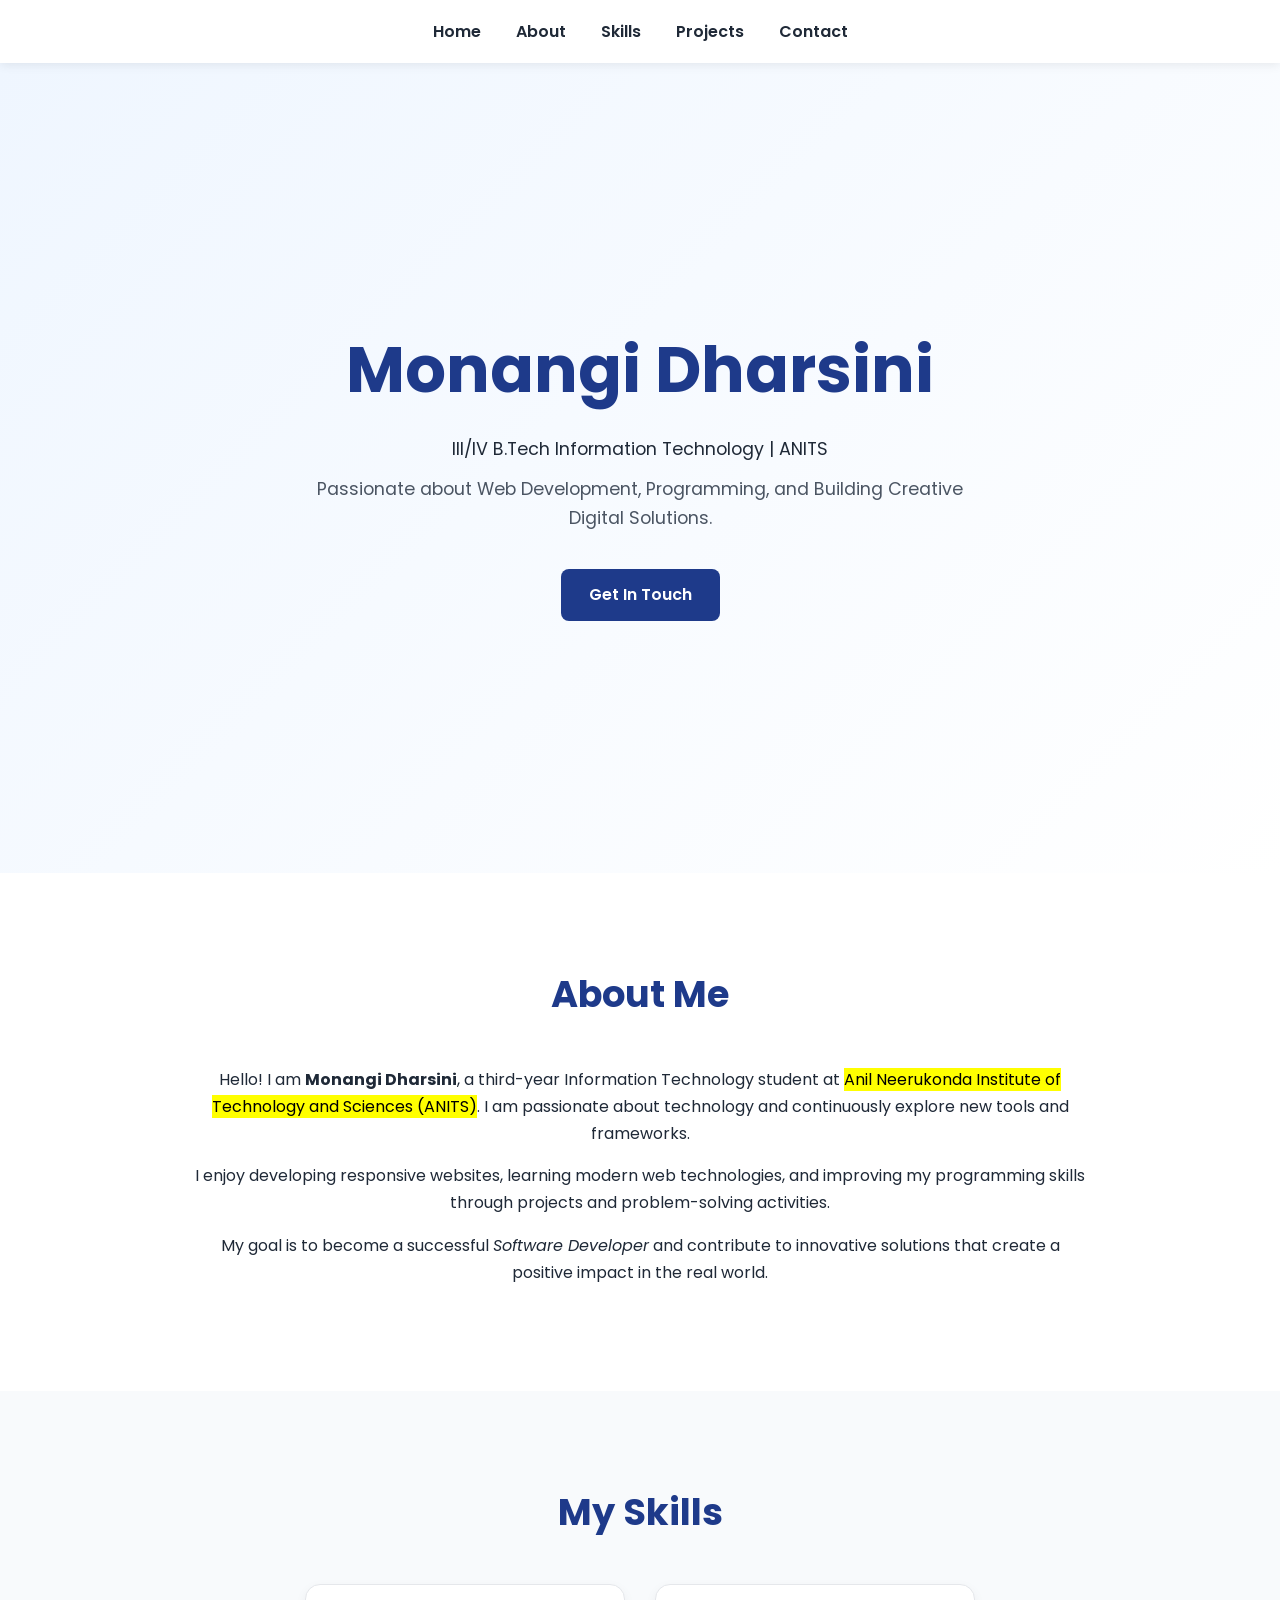
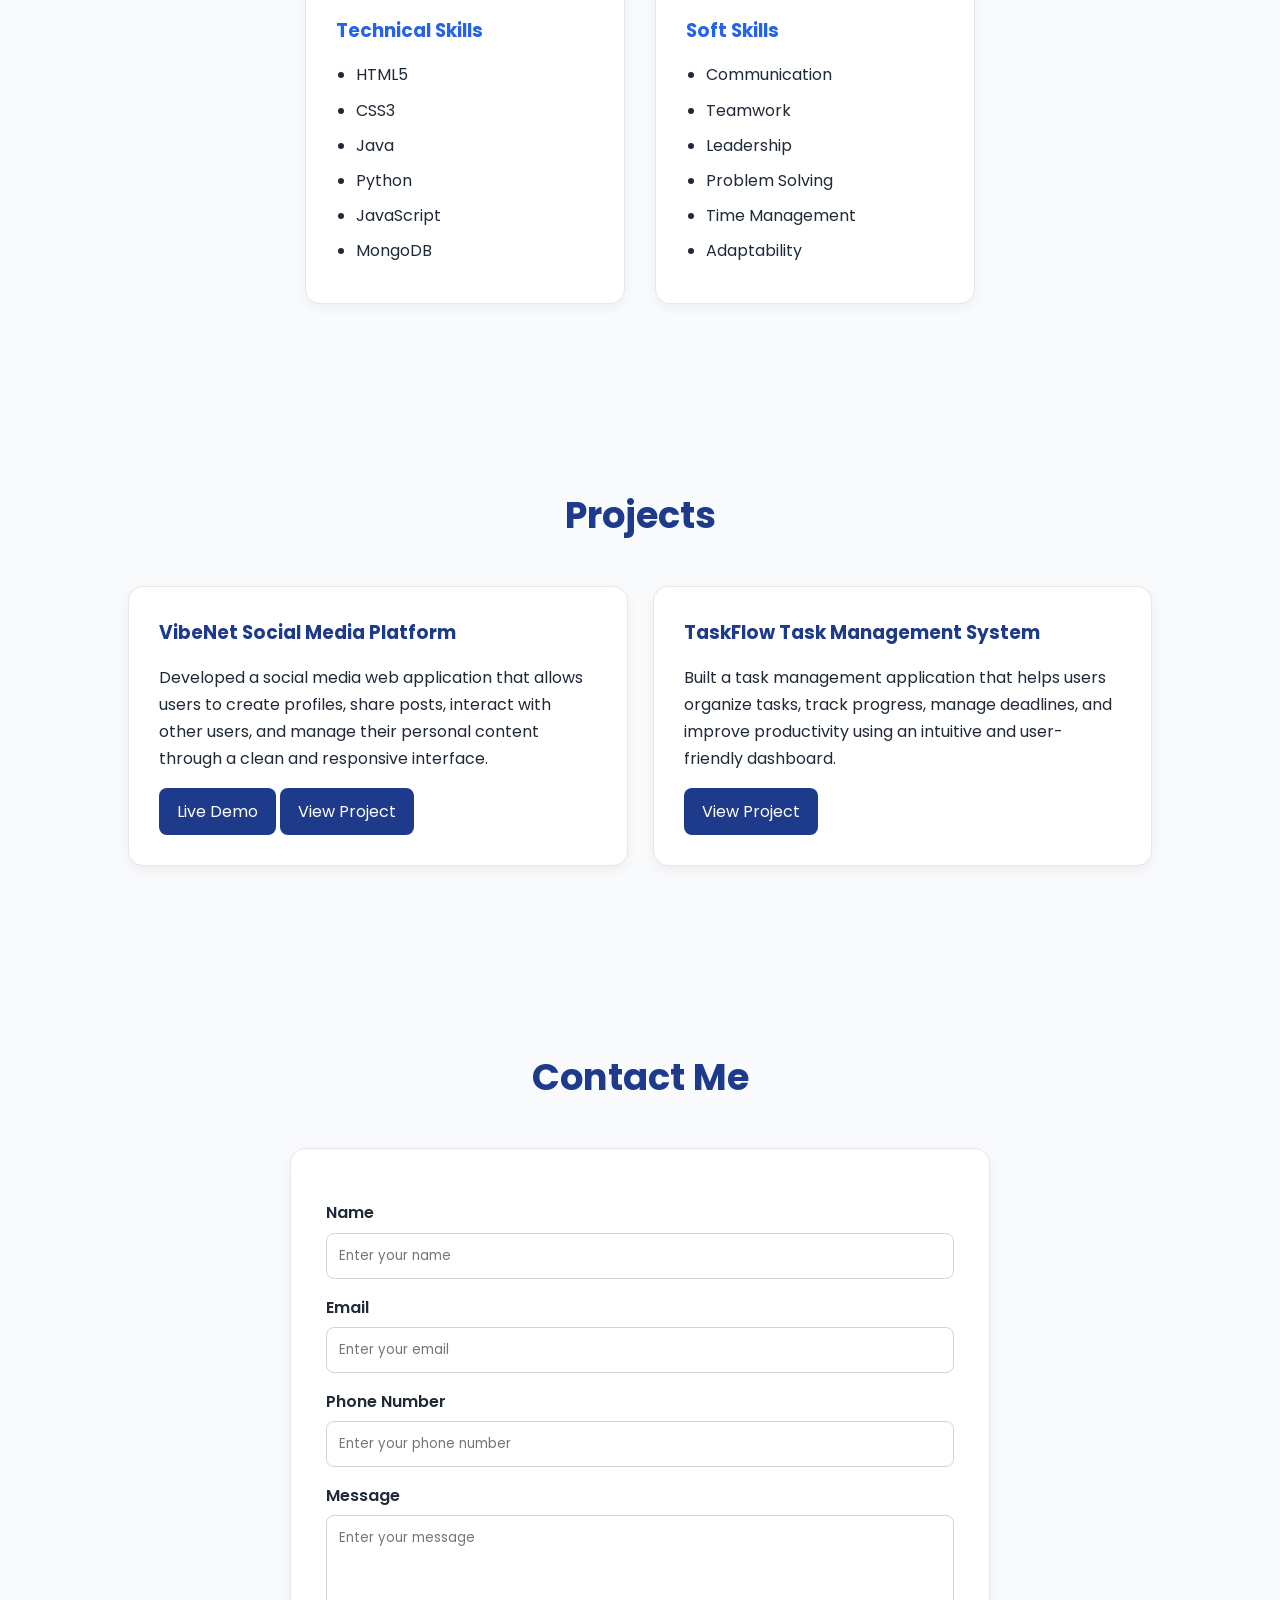
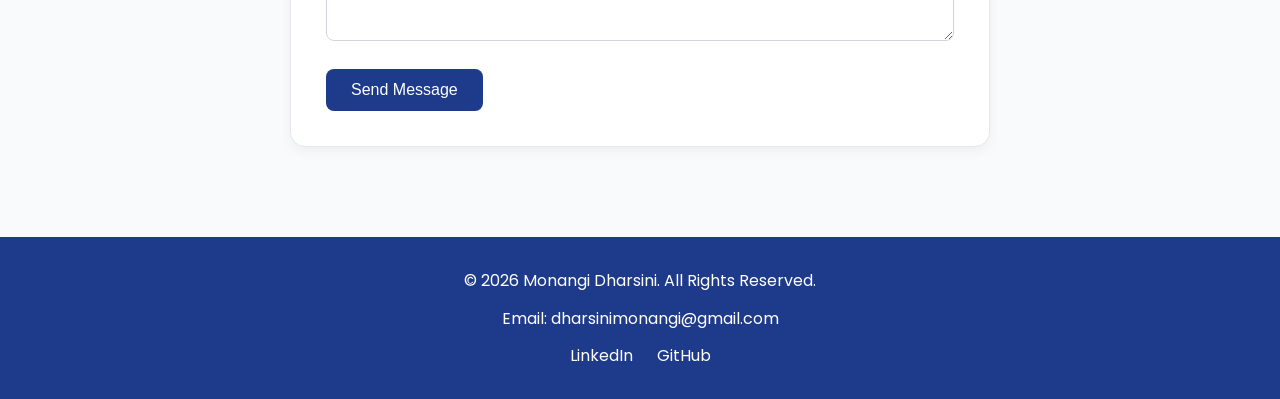
<file: index.html>
<!DOCTYPE html>
<html lang="en">

<head>
    <meta charset="UTF-8">
    <meta name="viewport" content="width=device-width, initial-scale=1.0">
    <title>My Portfolio | Monangi Dharsini</title>

    <!-- Google Font -->
    <link href="https://fonts.googleapis.com/css2?family=Poppins:wght@400;600;800&display=swap" rel="stylesheet">

    <!-- External CSS -->
    <link rel="stylesheet" href="style.css">
</head>

<body>

    <!-- Header & Navigation -->
    <header>
        <nav>
            <ul>
                <li><a href="#home">Home</a></li>
                <li><a href="#about">About</a></li>
                <li><a href="#skills">Skills</a></li>
                <li><a href="#projects">Projects</a></li>
                <li><a href="#contact">Contact</a></li>
            </ul>
        </nav>
    </header>

    <main>

        <!-- Hero Section -->
        <section id="home">
            <h1>Monangi Dharsini</h1>

            <p>III/IV B.Tech Information Technology | ANITS</p>

            <p class="tagline">
                Passionate about Web Development, Programming, and Building Creative Digital Solutions.
            </p>

            <a href="#contact" class="btn">Get In Touch</a>
        </section>

        <!-- About Section -->
        <section id="about">

            <h2>About Me</h2>

            <p>
                Hello! I am <strong>Monangi Dharsini</strong>, a third-year Information Technology student at
                <mark>Anil Neerukonda Institute of Technology and Sciences (ANITS)</mark>.
                I am passionate about technology and continuously explore new tools and frameworks.
            </p>

            <p>
                I enjoy developing responsive websites, learning modern web technologies,
                and improving my programming skills through projects and problem-solving activities.
            </p>

            <p>
                My goal is to become a successful <em>Software Developer</em> and contribute to innovative solutions
                that create a positive impact in the real world.
            </p>

        </section>

        <!-- Skills Section -->
        <section id="skills">

            <h2>My Skills</h2>

            <div class="skills-container">

                <article class="skill-box">

                    <h3>Technical Skills</h3>

                    <ul>
                        <li>HTML5</li>
                        <li>CSS3</li>
                        <li>Java</li>
                        <li>Python</li>
                        <li>JavaScript</li>
                        <li>MongoDB</li>
                    </ul>

                </article>

                <article class="skill-box">

                    <h3>Soft Skills</h3>

                    <ul>
                        <li>Communication</li>
                        <li>Teamwork</li>
                        <li>Leadership</li>
                        <li>Problem Solving</li>
                        <li>Time Management</li>
                        <li>Adaptability</li>
                    </ul>

                </article>

            </div>

        </section>

       
    <!-- Projects Section -->
    <section id="projects">

        <h2>Projects</h2>

        <div class="project-container">

            <article class="card">

                <h3>VibeNet Social Media Platform</h3>

                <p>
                    Developed a social media web application that allows users to create profiles,
                    share posts, interact with other users, and manage their personal content through
                    a clean and responsive interface.
                </p>
                <a href="https://adorable-youtiao-944160.netlify.app/" target="_blank">Live Demo</a>
                <a href="https://github.com/dharsinimonangi/Vibenet_social_media_platform" target="_blank">View Project</a>

            </article>

            <article class="card">

                <h3>TaskFlow Task Management System</h3>

                <p>
                    Built a task management application that helps users organize tasks, track
                    progress, manage deadlines, and improve productivity using an intuitive and
                    user-friendly dashboard.
                </p>

                <a href="https://github.com/dharsinimonangi/taskflow-task-management-tool" target="_blank">View Project</a>

            </article>

        </div>

    </section>



        <!-- Contact Section -->
        <section id="contact">

            <h2>Contact Me</h2>

            <form>

                <label for="name">Name</label>
                <input type="text" id="name" placeholder="Enter your name" required>

                <label for="email">Email</label>
                <input type="email" id="email" placeholder="Enter your email" required>

                <label for="phone">Phone Number</label>
                <input type="tel" id="phone" placeholder="Enter your phone number">

                <label for="message">Message</label>
                <textarea id="message" rows="5" placeholder="Enter your message"></textarea>

                <button type="submit">Send Message</button>

            </form>

        </section>

    </main>

    <!-- Footer -->
    <footer>

        <p>&copy; 2026 Monangi Dharsini. All Rights Reserved.</p>

        <address>
            Email: dharsinimonangi@gmail.com
        </address>

        <div class="social-links">
            <a href="https://www.linkedin.com/in/dharsini-monangi-5930293b5//" target="_blank">LinkedIn</a>
            <a href="https://github.com/dharsinimonangi/" target="_blank">GitHub</a>
        </div>

    </footer>

</body>

</html>
</file>
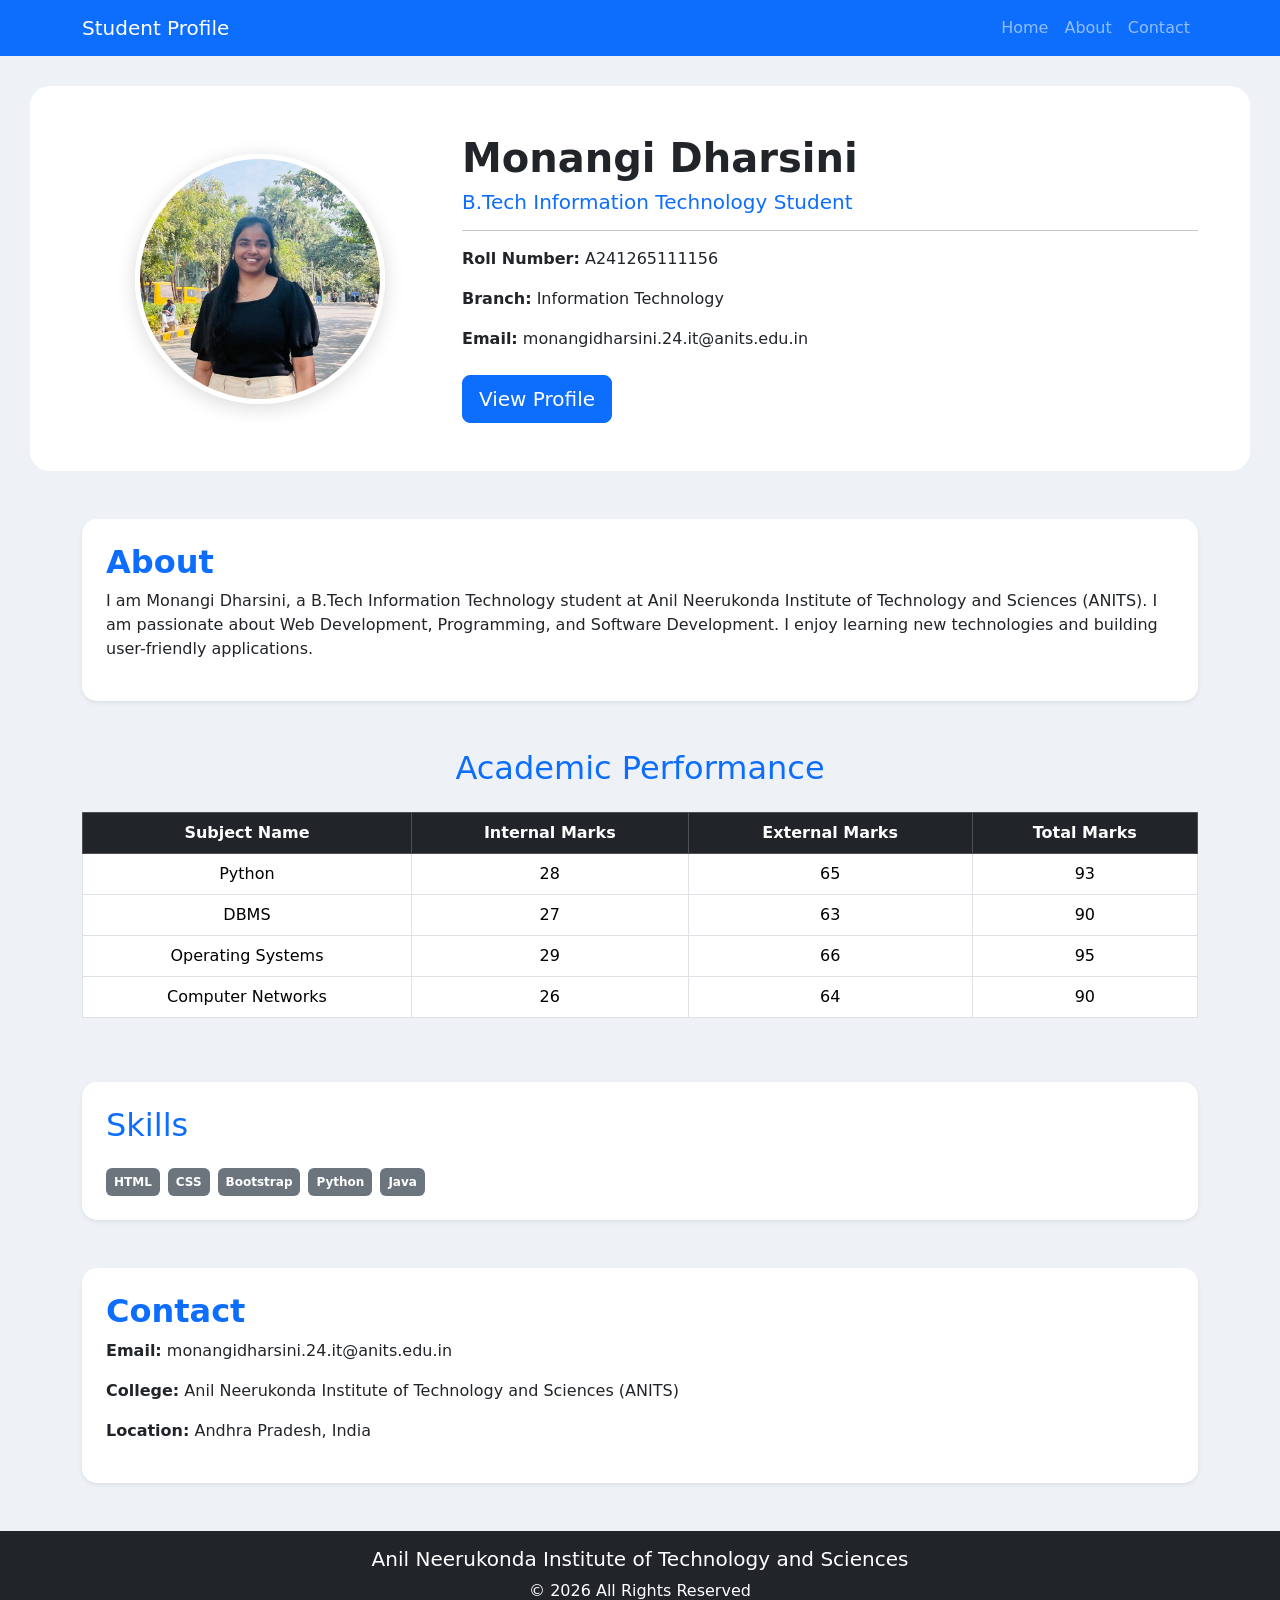
<file: task1_StudentProfile/index.html>
<!DOCTYPE html>
<html lang="en">
<head>
    <meta charset="UTF-8">
    <meta name="viewport" content="width=device-width, initial-scale=1.0">
    <title>Student Profile</title>

    <!-- Bootstrap 5 CDN -->
    <link href="https://cdn.jsdelivr.net/npm/bootstrap@5.3.3/dist/css/bootstrap.min.css" rel="stylesheet">

   <style>
    html{
        scroll-behavior:smooth;
    }

    body{
        background:#eef2f7;
    }

    .profile-img{
        width:180px;
        height:180px;
        object-fit:cover;
        border:4px solid #0d6efd;
        border-radius:50%;
    }

    .card{
        border-radius:20px;
    }
   .hero-img{
    width:250px;
    height:250px;
    object-fit:cover;
    border-radius:50%;
    border:5px solid white;
    box-shadow:0 4px 20px rgba(0,0,0,0.15);
}

#home{
    background:white;
    border-radius:20px;
    margin:30px;
    padding:40px;
}

    .card{
        border-radius:15px;
    }

    footer{
        background-color:#212529;
        color:white;
        padding:15px;
        margin-top:30px;
    }
</style>
</head>
<body>

    <!-- Navbar -->
    <nav class="navbar navbar-expand-lg navbar-dark bg-primary">
        <div class="container">
            <a class="navbar-brand" href="#">Student Profile</a>

            <button class="navbar-toggler" type="button"
                data-bs-toggle="collapse"
                data-bs-target="#navbarNav">
                <span class="navbar-toggler-icon"></span>
            </button>

            <div class="collapse navbar-collapse" id="navbarNav">
                <ul class="navbar-nav ms-auto">
                    <li class="nav-item">
                        <a class="nav-link" href="#home">Home</a>
                    </li>

                    <li class="nav-item">
                        <a class="nav-link" href="#about">About</a>
                    </li>

                    <li class="nav-item">
                        <a class="nav-link" href="#contact">Contact</a>
                    </li>
                </ul>
            </div>
        </div>
    </nav>

    <!-- Home Section -->
   <section id="home" class="py-5">
    <div class="container">
        <div class="row align-items-center">

            <div class="col-md-4 text-center">
                <img src="dharsinii.jpeg"
                     class="hero-img"
                     alt="Student Photo">
            </div>

            <div class="col-md-8">
                <h1 class="fw-bold">Monangi Dharsini</h1>

                <h5 class="text-primary">
                    B.Tech Information Technology Student
                </h5>

                <hr>

                <p>
                    <strong>Roll Number:</strong>
                    A241265111156
                </p>

                <p>
                    <strong>Branch:</strong>
                    Information Technology
                </p>

                <p>
                    <strong>Email:</strong>
                    monangidharsini.24.it@anits.edu.in
                </p>

                <a href="#academic" class="btn btn-primary btn-lg mt-2">
                    View Profile
                </a>
            </div>

        </div>
    </div>
</section>

 <!-- About Section -->
 <section id="about" class="container my-5">
    <div class="card shadow-sm border-0 p-4">
        <h2 class="text-primary fw-bold">About</h2>
        <p>
            I am Monangi Dharsini, a B.Tech Information Technology student at
            Anil Neerukonda Institute of Technology and Sciences (ANITS).
            I am passionate about Web Development, Programming, and Software Development.
            I enjoy learning new technologies and building user-friendly applications.
        </p>
    </div>
</section>
    <!-- Academic Details -->
    <section id="academic" class="container mb-5">
        <h2 class="text-center mb-4 text-primary">
            Academic Performance
        </h2>

        <div class="table-responsive">
            <table class="table table-hover table-bordered text-center">
                <thead class="table-dark">
                    <tr>
                        <th>Subject Name</th>
                        <th>Internal Marks</th>
                        <th>External Marks</th>
                        <th>Total Marks</th>
                    </tr>
                </thead>

                <tbody>
                    <tr>
                        <td>Python</td>
                        <td>28</td>
                        <td>65</td>
                        <td>93</td>
                    </tr>

                    <tr>
                        <td>DBMS</td>
                        <td>27</td>
                        <td>63</td>
                        <td>90</td>
                    </tr>

                    <tr>
                        <td>Operating Systems</td>
                        <td>29</td>
                        <td>66</td>
                        <td>95</td>
                    </tr>

                    <tr>
                        <td>Computer Networks</td>
                        <td>26</td>
                        <td>64</td>
                        <td>90</td>
                    </tr>
                </tbody>
            </table>
        </div>
    </section>
 <!--skills section-->
    <section id="skills" class="container my-5">
    <div class="card shadow-sm border-0 p-4">
        <h2 class="text-primary">Skills</h2>

       <div class="d-flex flex-wrap gap-2 mt-3">
    <span class="badge bg-secondary p-2">HTML</span>
    <span class="badge bg-secondary p-2">CSS</span>
    <span class="badge bg-secondary p-2">Bootstrap</span>
    <span class="badge bg-secondary p-2">Python</span>
    <span class="badge bg-secondary p-2">Java</span>
</div>
    </div>
</section>
    <!-- Contact Section -->
   <section id="contact" class="container my-5">
    <div class="card shadow-sm border-0 p-4">
        <h2 class="text-primary fw-bold">Contact</h2>
       <p>
    <strong>Email:</strong>
    monangidharsini.24.it@anits.edu.in
    </p>

    <p>
        <strong>College:</strong>
        Anil Neerukonda Institute of Technology and Sciences (ANITS)
    </p>

    <p>
        <strong>Location:</strong>
        Andhra Pradesh, India
    </p>
    </div>
</section>


    <!-- Footer -->
    <footer class="text-center bg-dark text-white py-3">
        <h5>Anil Neerukonda Institute of Technology and Sciences</h5>
        <p class="mb-0">&copy; 2026 All Rights Reserved</p>
    </footer>

    <!-- Bootstrap JS -->
    <script src="https://cdn.jsdelivr.net/npm/bootstrap@5.3.3/dist/js/bootstrap.bundle.min.js"></script>

</body>
</file>
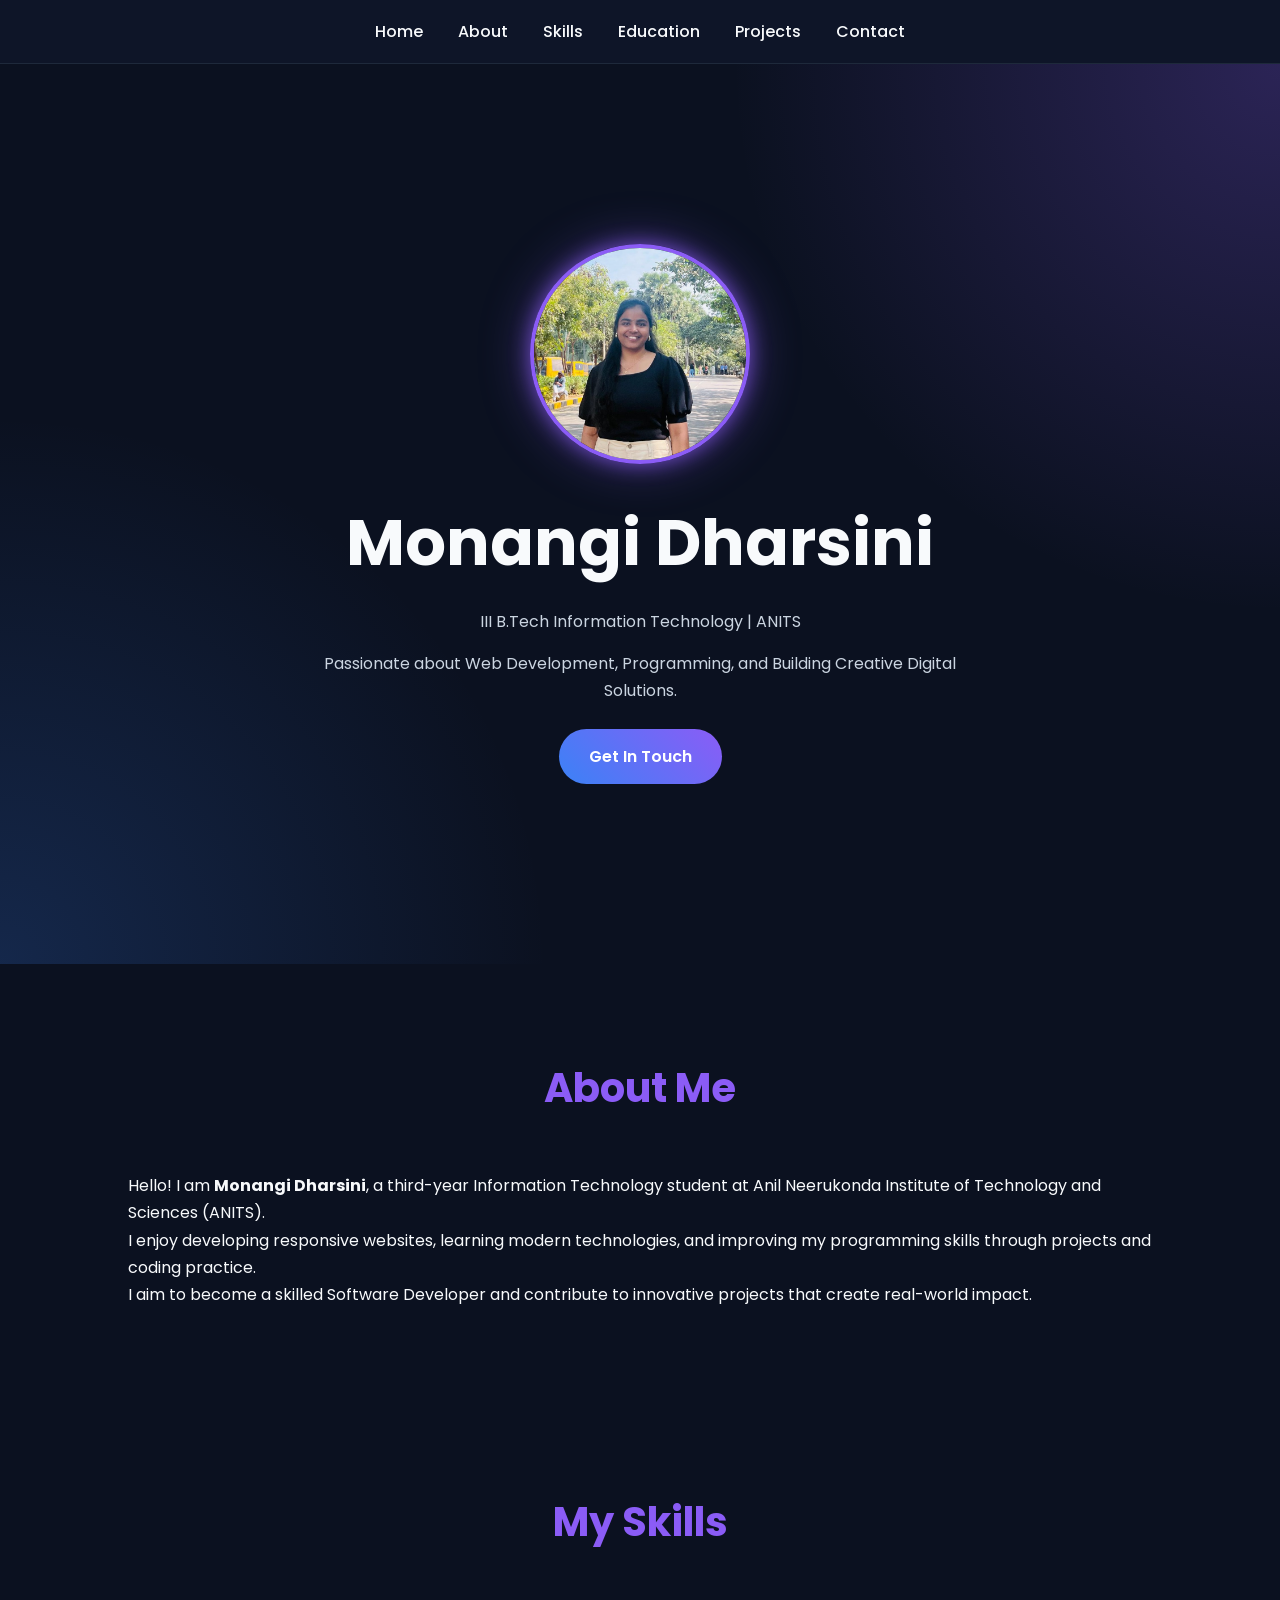
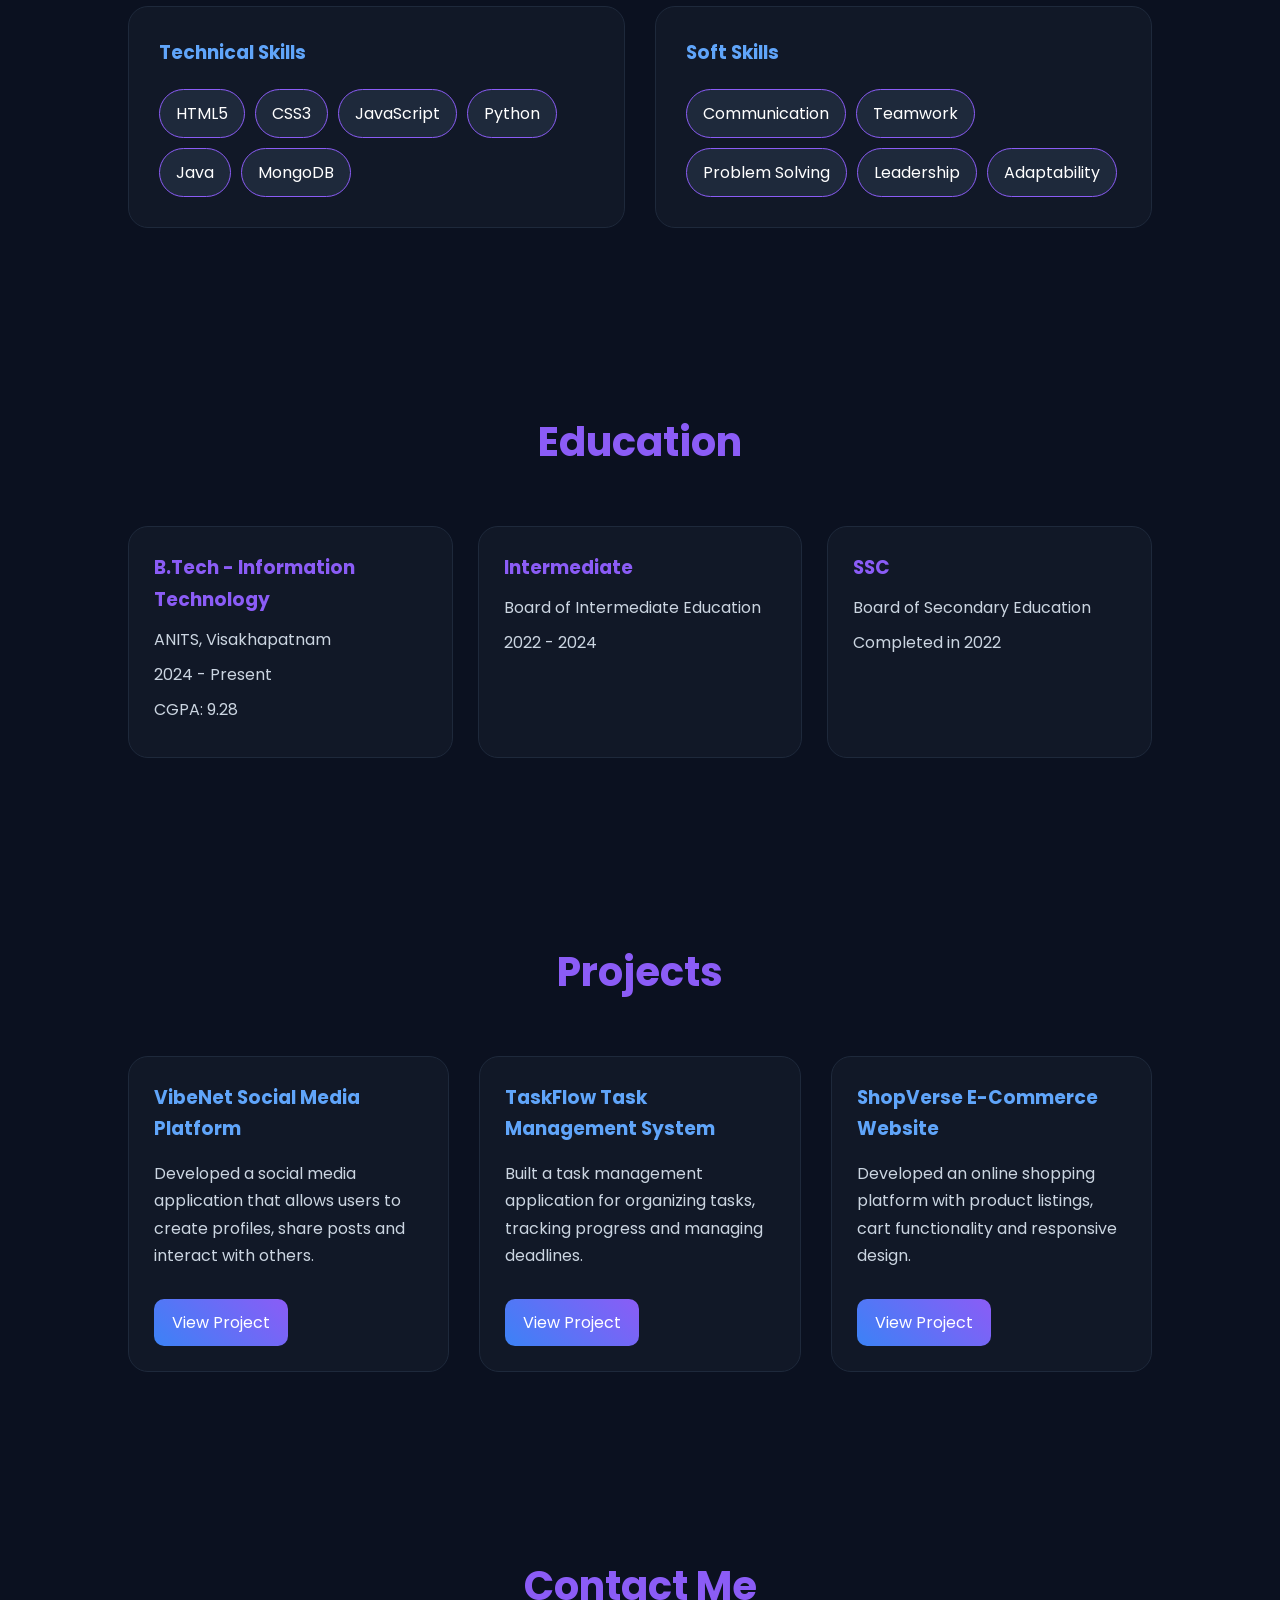
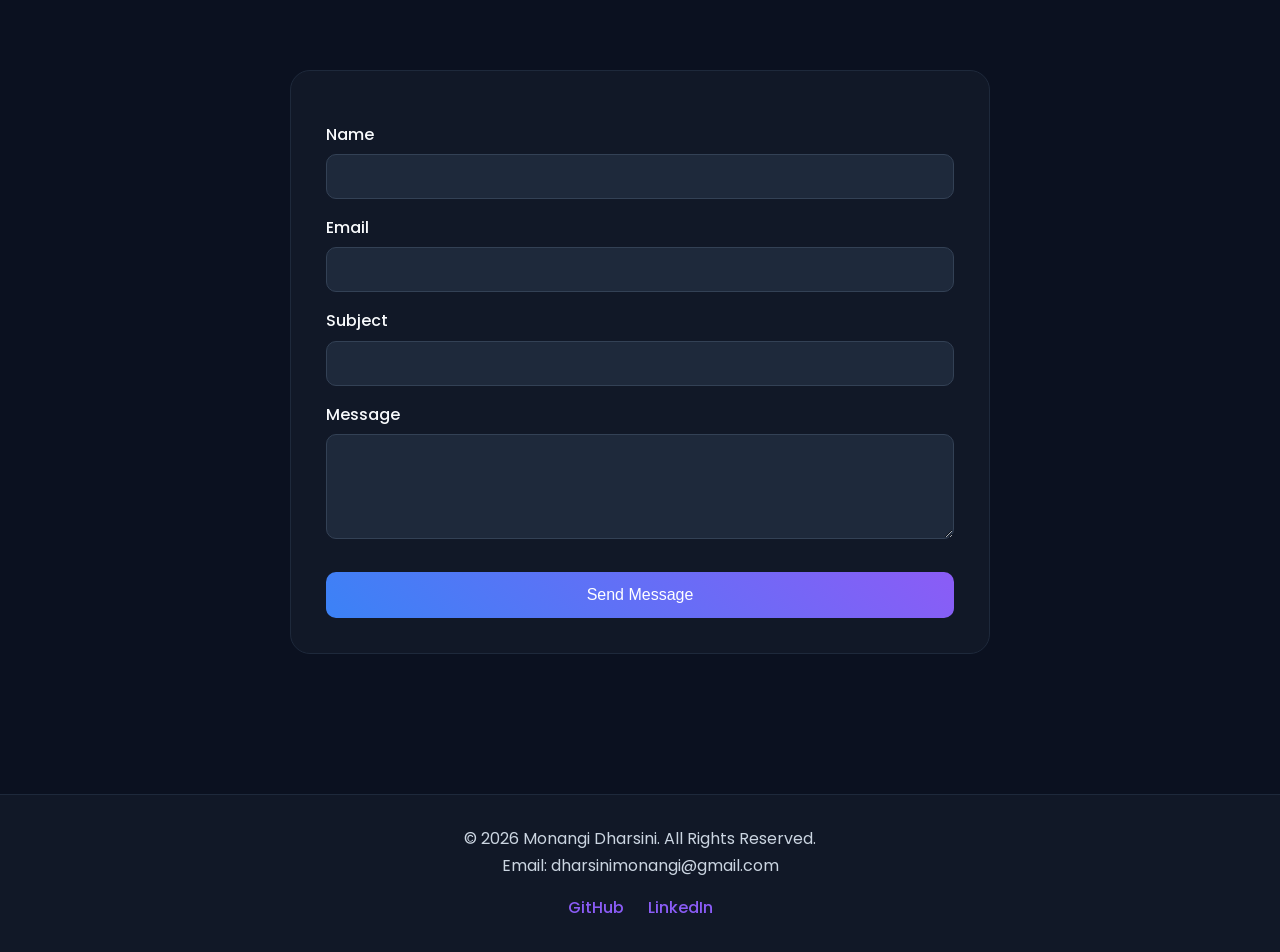
<file: task2-PortfolioWithContactValidation/index.html>
<!DOCTYPE html>
<html lang="en">

<head>
    <meta charset="UTF-8">
    <meta name="viewport" content="width=device-width, initial-scale=1.0">
    <title>My Portfolio | Monangi Dharsini</title>

    <link href="https://fonts.googleapis.com/css2?family=Poppins:wght@400;600;800&display=swap" rel="stylesheet">
    <link rel="stylesheet" href="style.css">
</head>

<body>

    <!-- Header -->
    <header>
        <nav>
            <ul>
                <li><a href="#home">Home</a></li>
                <li><a href="#about">About</a></li>
                <li><a href="#skills">Skills</a></li>
                <li><a href="#education">Education</a></li>
                <li><a href="#projects">Projects</a></li>
                <li><a href="#contact">Contact</a></li>
            </ul>
        </nav>
    </header>

    <main>

        <!-- Home Section -->
        <section id="home">

            <img src="dharsinii.jpeg" alt="Profile Image" class="profile-img">

            <h1>Monangi Dharsini</h1>

            <p>III B.Tech Information Technology | ANITS</p>

            <p class="tagline">
                Passionate about Web Development, Programming, and Building Creative Digital Solutions.
            </p>

            <a href="#contact" class="btn">Get In Touch</a>

        </section>

        <!-- About Section -->
        <section id="about">

            <h2>About Me</h2>

            <p>
                Hello! I am <strong>Monangi Dharsini</strong>, a third-year Information Technology student at
                Anil Neerukonda Institute of Technology and Sciences (ANITS).
            </p>

            <p>
                I enjoy developing responsive websites, learning modern technologies,
                and improving my programming skills through projects and coding practice.
            </p>

            <p>
                 I aim to become a skilled Software Developer and contribute to
            innovative projects that create real-world impact.
            </p>

        </section>

       <section id="skills">

    <h2>My Skills</h2>

    <div class="skills-container">

        <div class="skill-box">
            <h3>Technical Skills</h3>
            <ul>
                <li>HTML5</li>
                <li>CSS3</li>
                <li>JavaScript</li>
                <li>Python</li>
                <li>Java</li>
                <li>MongoDB</li>
            </ul>
        </div>

        <div class="skill-box">
            <h3>Soft Skills</h3>
            <ul>
                <li>Communication</li>
                <li>Teamwork</li>
                <li>Problem Solving</li>
                <li>Leadership</li>
                <li>Adaptability</li>
            </ul>
        </div>

    </div>

</section>

       <section id="education">

    <h2>Education</h2>

    <div class="education-container">

        <div class="edu-card">
            <h3>B.Tech - Information Technology</h3>
            <p>ANITS, Visakhapatnam</p>
            <p>2024 - Present</p>
            <p>CGPA: 9.28</p>
        </div>

        <div class="edu-card">
            <h3>Intermediate</h3>
            <p>Board of Intermediate Education</p>
            <p>2022 - 2024</p>
        </div>

        <div class="edu-card">
            <h3>SSC</h3>
            <p>Board of Secondary Education</p>
            <p>Completed in 2022</p>
        </div>

    </div>

</section>
        <!-- Projects Section -->
        <section id="projects">

            <h2>Projects</h2>

            <div class="project-container">

                <div class="card">

                    <h3>VibeNet Social Media Platform</h3>

                    <p>
                        Developed a social media application that allows users to create profiles,
                        share posts and interact with others.
                    </p>

                    <a href="https://github.com/dharsinimonangi/Vibenet_social_media_platform" target="_blank">
                        View Project
                    </a>

                </div>

                <div class="card">

                    <h3>TaskFlow Task Management System</h3>

                    <p>
                        Built a task management application for organizing tasks,
                        tracking progress and managing deadlines.
                    </p>

                    <a href="https://github.com/dharsinimonangi/taskflow-task-management-tool" target="_blank">
                        View Project
                    </a>

                </div>

                <div class="card">

                    <h3>ShopVerse E-Commerce Website</h3>

                    <p>
                        Developed an online shopping platform with product listings,
                        cart functionality and responsive design.
                    </p>

                    <a href="https://github.com/dharsinimonangi/ShopVerse_Simple_E-commerce_Store" target="_blank">
                        View Project
                    </a>

                </div>

            </div>

        </section>

        <!-- Contact Section -->
        <section id="contact">

            <h2>Contact Me</h2>

            <form id="contactForm">

                <label for="name">Name</label>
                <input type="text" id="name">
                <span id="nameError"></span>

                <label for="email">Email</label>
                <input type="email" id="email">
                <span id="emailError"></span>

                <label for="subject">Subject</label>
                <input type="text" id="subject">
                <span id="subjectError"></span>

                <label for="message">Message</label>
                <textarea id="message" rows="5"></textarea>
                <span id="messageError"></span>

                <button type="submit">Send Message</button>

            </form>

        </section>

    </main>

    <!-- Footer -->
    <footer>

        <p>&copy; 2026 Monangi Dharsini. All Rights Reserved.</p>

        <p>Email: dharsinimonangi@gmail.com</p>

        <div class="social-links">
            <a href="https://github.com/dharsinimonangi" target="_blank">GitHub</a>
            <a href="https://www.linkedin.com/in/dharsini-monangi-5930293b5/" target="_blank">LinkedIn</a>
        </div>

    </footer>

    <script src="script.js"></script>

</body>
</html>
</file>
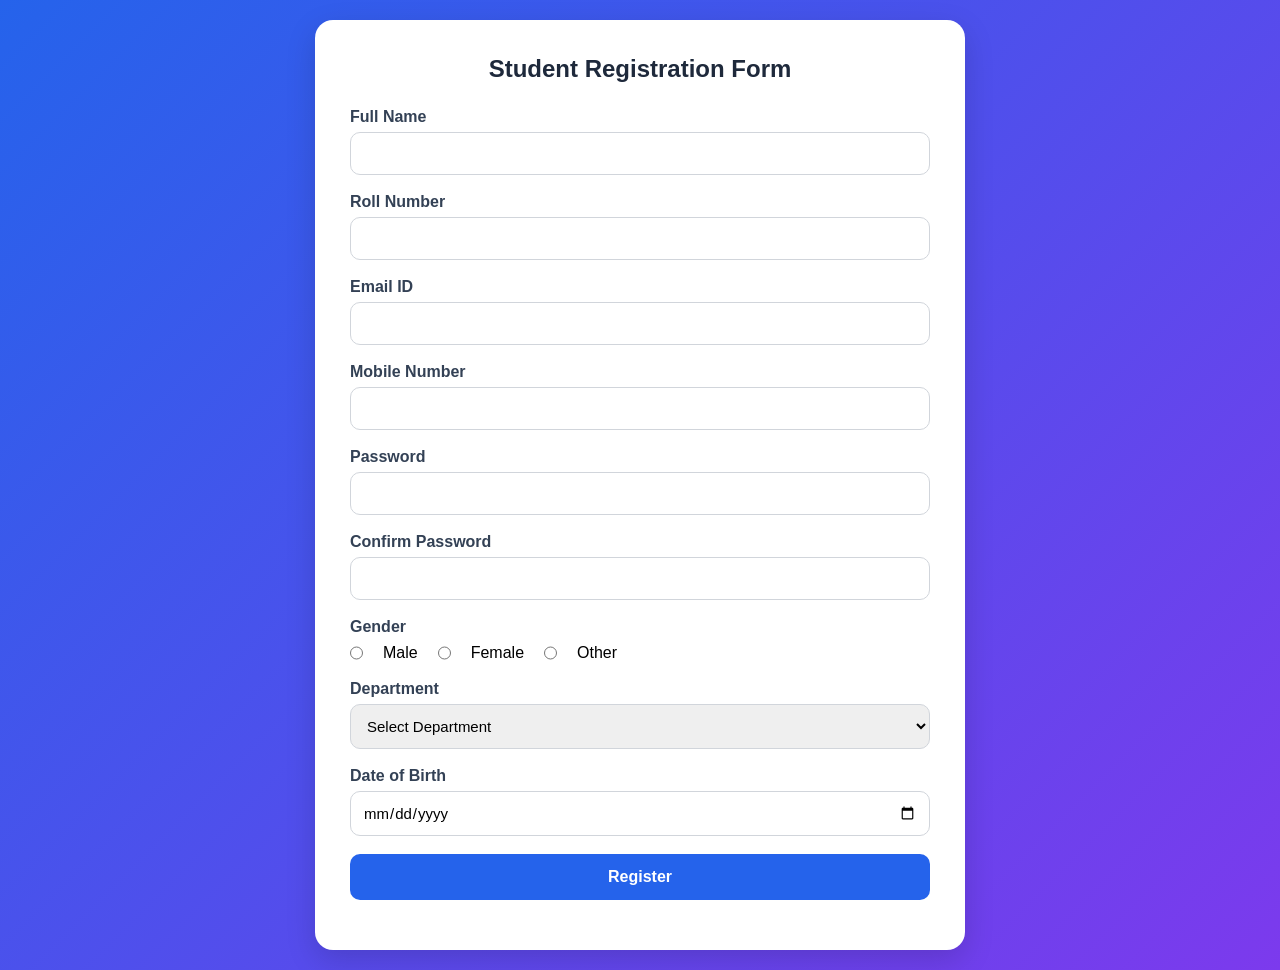
<file: task3-StudentRegistrationForm/index.html>
<!DOCTYPE html>
<html lang="en">
<head>
    <meta charset="UTF-8">
    <meta name="viewport" content="width=device-width, initial-scale=1.0">
    <title>Student Registration Form</title>
    <link rel="stylesheet" href="style.css">
</head>
<body>

    <div class="container">
        <h2>Student Registration Form</h2>

        <form id="registrationForm">

            <div class="form-group">
                <label for="fullname">Full Name</label>
                <input type="text" id="fullname">
                <small class="error" id="nameError"></small>
            </div>

            <div class="form-group">
                <label for="rollno">Roll Number</label>
                <input type="text" id="rollno">
                <small class="error" id="rollError"></small>
            </div>

            <div class="form-group">
                <label for="email">Email ID</label>
                <input type="email" id="email">
                <small class="error" id="emailError"></small>
            </div>

            <div class="form-group">
                <label for="mobile">Mobile Number</label>
                <input type="text" id="mobile">
                <small class="error" id="mobileError"></small>
            </div>

            <div class="form-group">
                <label for="password">Password</label>
                <input type="password" id="password">
                <small class="error" id="passwordError"></small>
            </div>

            <div class="form-group">
                <label for="confirmPassword">Confirm Password</label>
                <input type="password" id="confirmPassword">
                <small class="error" id="confirmPasswordError"></small>
            </div>

            <div class="form-group">
                <label>Gender</label>

                <div class="radio-group">
                    <input type="radio" name="gender" value="Male"> Male
                    <input type="radio" name="gender" value="Female"> Female
                    <input type="radio" name="gender" value="Other"> Other
                </div>

                <small class="error" id="genderError"></small>
            </div>

            <div class="form-group">
                <label for="department">Department</label>

                <select id="department">
                    <option value="">Select Department</option>
                    <option>Information Technology</option>
                    <option>Computer Science</option>
                    <option>Electronics</option>
                    <option>Mechanical</option>
                    <option>Civil</option>
                </select>

                <small class="error" id="departmentError"></small>
            </div>

            <div class="form-group">
                <label for="dob">Date of Birth</label>
                <input type="date" id="dob">
                <small class="error" id="dobError"></small>
            </div>

            <button type="submit">Register</button>

            <p id="successMessage"></p>

        </form>
    </div>

    <script src="script.js"></script>
</body>
</html>
</file>
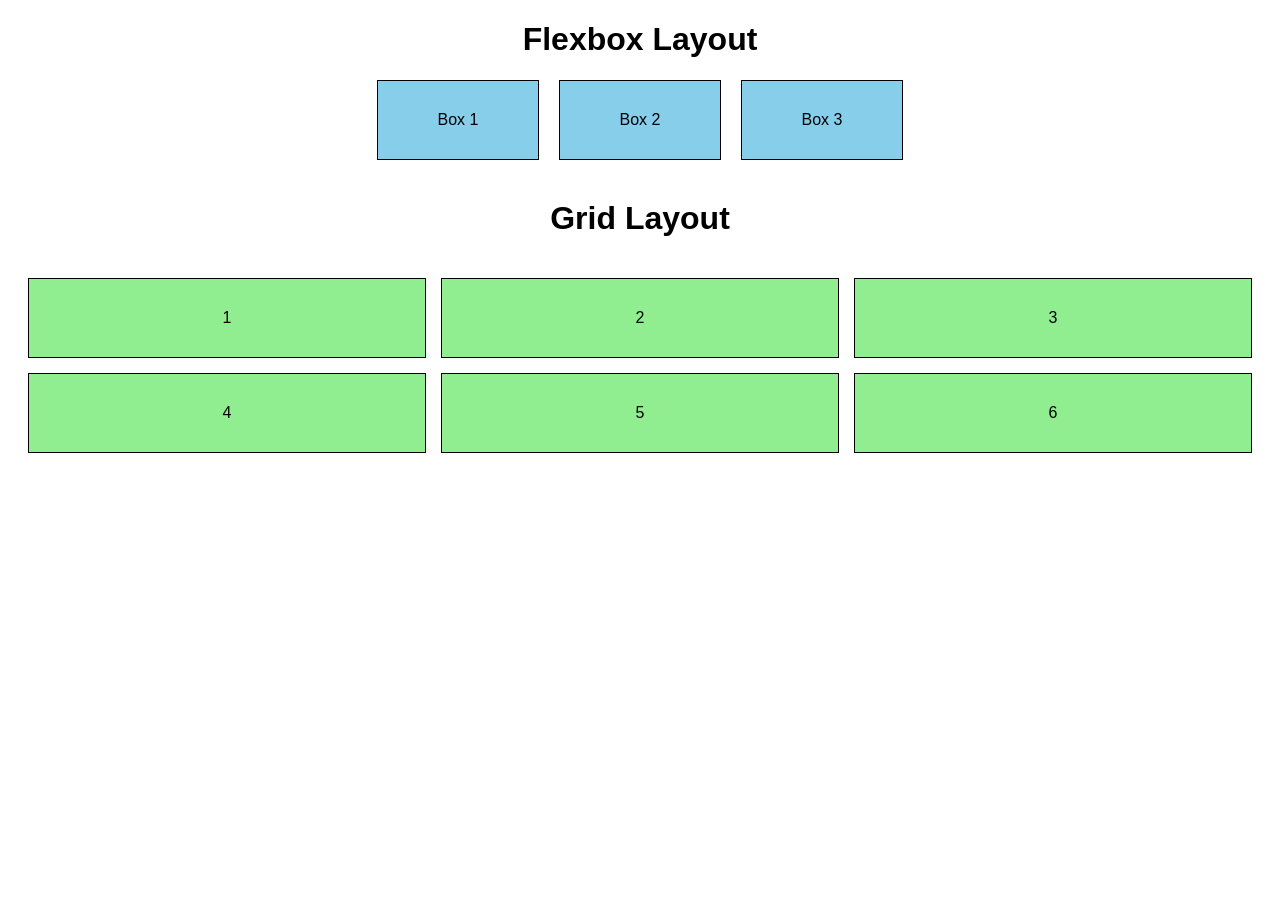
<file: week2/flex-grid.html>
<!DOCTYPE html>
<html>
<head>
    <title>Flexbox and Grid Demo</title>
    <link rel="stylesheet" href="flex-grid.css">
</head>
<body>

    <h1>Flexbox Layout</h1>

    <div class="flex-container">
        <div class="box">Box 1</div>
        <div class="box">Box 2</div>
        <div class="box">Box 3</div>
    </div>

    <h1>Grid Layout</h1>

    <div class="grid-container">
        <div class="grid-box">1</div>
        <div class="grid-box">2</div>
        <div class="grid-box">3</div>
        <div class="grid-box">4</div>
        <div class="grid-box">5</div>
        <div class="grid-box">6</div>
    </div>

</body>
</html>
</file>
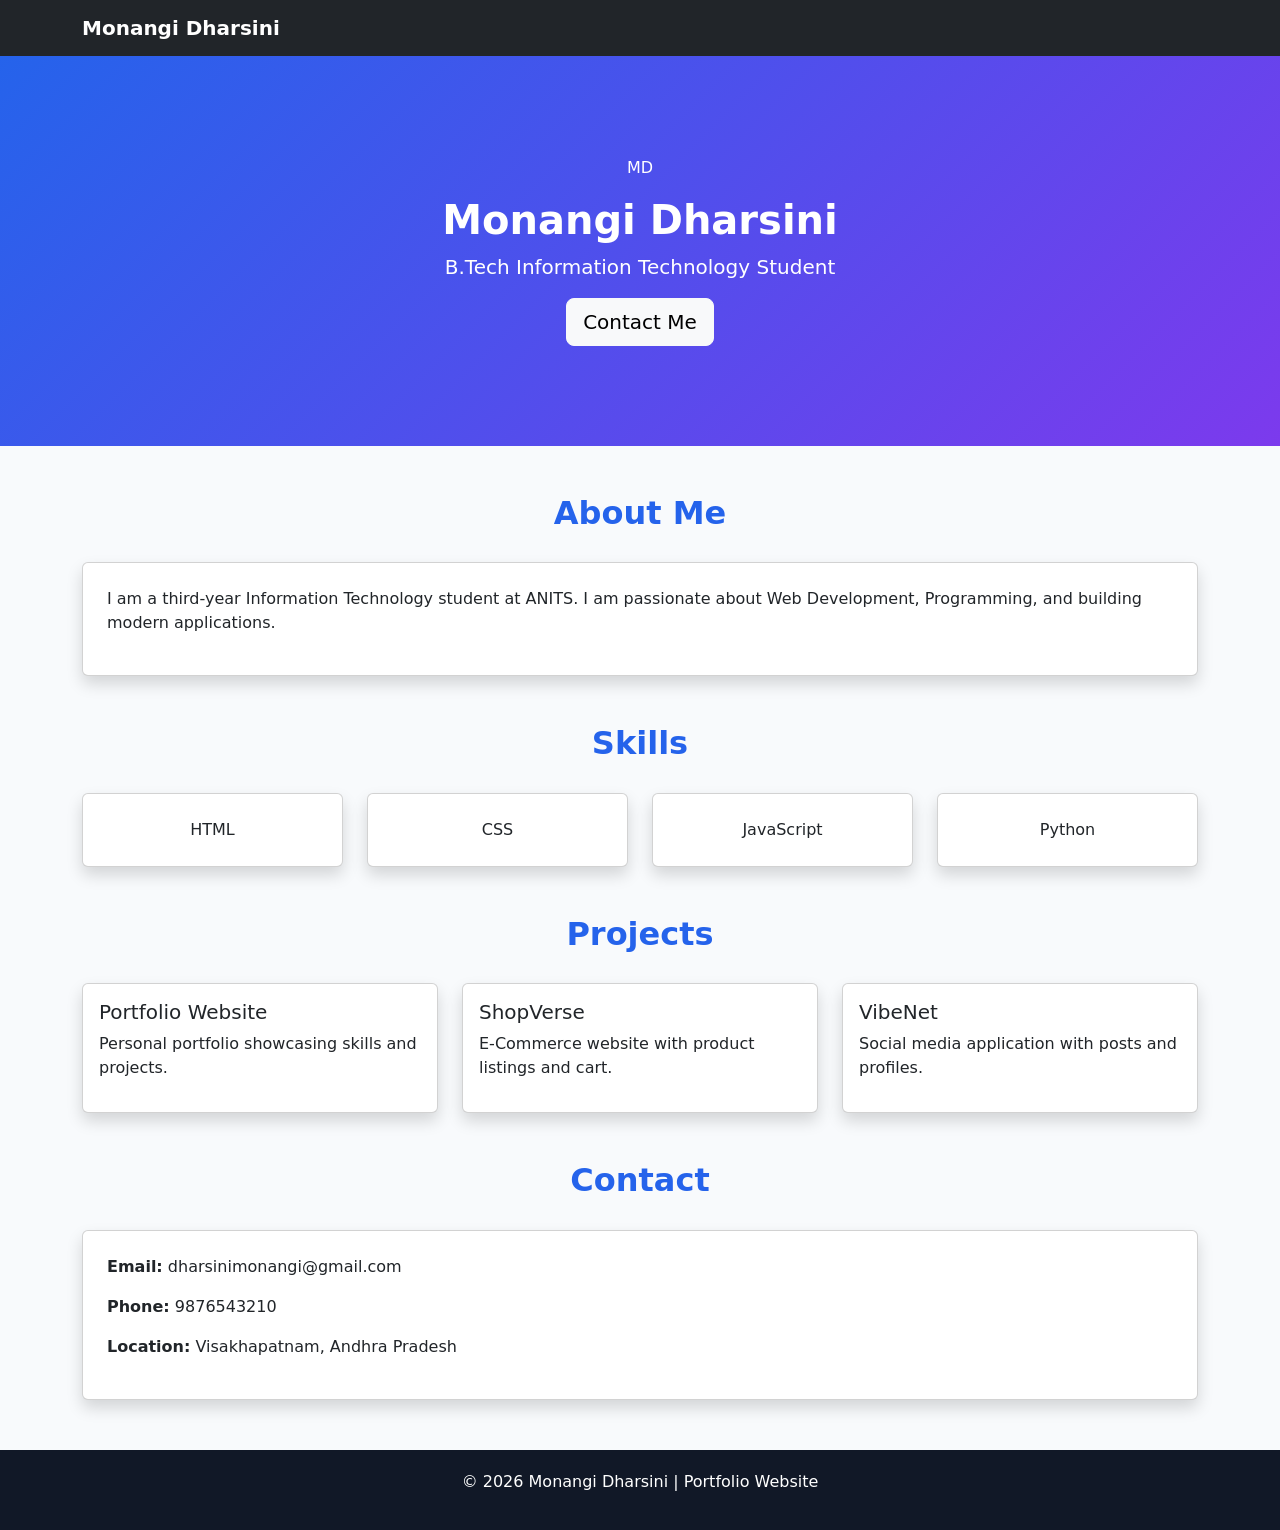
<file: week3/bootstrap-portfolio.html>
<!DOCTYPE html>
<html lang="en">
<head>
    <meta charset="UTF-8">
    <meta name="viewport" content="width=device-width, initial-scale=1.0">
    <title>Dharsini Portfolio</title>

    <link href="https://cdn.jsdelivr.net/npm/bootstrap@5.3.3/dist/css/bootstrap.min.css" rel="stylesheet">

    <style>
        body{
            background:#f8fafc;
        }

        .hero{
            background:linear-gradient(135deg,#2563eb,#7c3aed);
            color:white;
            padding:100px 20px;
            text-align:center;
        }

        .hero img{
            width:180px;
            height:180px;
            border-radius:50%;
            border:5px solid white;
            object-fit:cover;
            margin-bottom:20px;
        }

        .section-title{
            text-align:center;
            margin-bottom:30px;
            font-weight:bold;
            color:#2563eb;
        }

        .skill-card{
            transition:0.3s;
        }

        .skill-card:hover{
            transform:translateY(-8px);
        }

        .project-card{
            transition:0.3s;
        }

        .project-card:hover{
            transform:scale(1.03);
        }

        footer{
            background:#111827;
            color:white;
            text-align:center;
            padding:20px;
            margin-top:50px;
        }
    </style>
</head>
<body>

    <!-- Navbar -->
    <nav class="navbar navbar-expand-lg navbar-dark bg-dark">
        <div class="container">
            <a class="navbar-brand fw-bold" href="#">
                Monangi Dharsini
            </a>
        </div>
    </nav>

    <!-- Hero Section -->
<section class="hero text-center text-white">
    <div class="container">

        <div class="profile-circle">
            MD
        </div>

        <h1 class="fw-bold mt-3">Monangi Dharsini</h1>

        <p class="lead">
            B.Tech Information Technology Student
        </p>

        <a href="#contact" class="btn btn-light btn-lg">
            Contact Me
        </a>

    </div>
</section>

    <!-- About -->
    <section class="container my-5">
        <h2 class="section-title">About Me</h2>

        <div class="card shadow p-4">
            <p>
                I am a third-year Information Technology student at ANITS.
                I am passionate about Web Development, Programming,
                and building modern applications.
            </p>
        </div>
    </section>

    <!-- Skills -->
    <section class="container my-5">
        <h2 class="section-title">Skills</h2>

        <div class="row g-4">

            <div class="col-md-3">
                <div class="card shadow text-center p-4 skill-card">
                    HTML
                </div>
            </div>

            <div class="col-md-3">
                <div class="card shadow text-center p-4 skill-card">
                    CSS
                </div>
            </div>

            <div class="col-md-3">
                <div class="card shadow text-center p-4 skill-card">
                    JavaScript
                </div>
            </div>

            <div class="col-md-3">
                <div class="card shadow text-center p-4 skill-card">
                    Python
                </div>
            </div>

        </div>
    </section>

    <!-- Projects -->
    <section class="container my-5">
        <h2 class="section-title">Projects</h2>

        <div class="row g-4">

            <div class="col-md-4">
                <div class="card shadow p-3 project-card">
                    <h5>Portfolio Website</h5>
                    <p>Personal portfolio showcasing skills and projects.</p>
                </div>
            </div>

            <div class="col-md-4">
                <div class="card shadow p-3 project-card">
                    <h5>ShopVerse</h5>
                    <p>E-Commerce website with product listings and cart.</p>
                </div>
            </div>

            <div class="col-md-4">
                <div class="card shadow p-3 project-card">
                    <h5>VibeNet</h5>
                    <p>Social media application with posts and profiles.</p>
                </div>
            </div>

        </div>
    </section>

    <!-- Contact -->
    <section class="container my-5" id="contact">
        <h2 class="section-title">Contact</h2>

        <div class="card shadow p-4">
            <p><strong>Email:</strong> dharsinimonangi@gmail.com</p>
            <p><strong>Phone:</strong> 9876543210</p>
            <p><strong>Location:</strong> Visakhapatnam, Andhra Pradesh</p>
        </div>
    </section>

    <!-- Footer -->
    <footer>
        <p>© 2026 Monangi Dharsini | Portfolio Website</p>
    </footer>

</body>
</html>
</file>
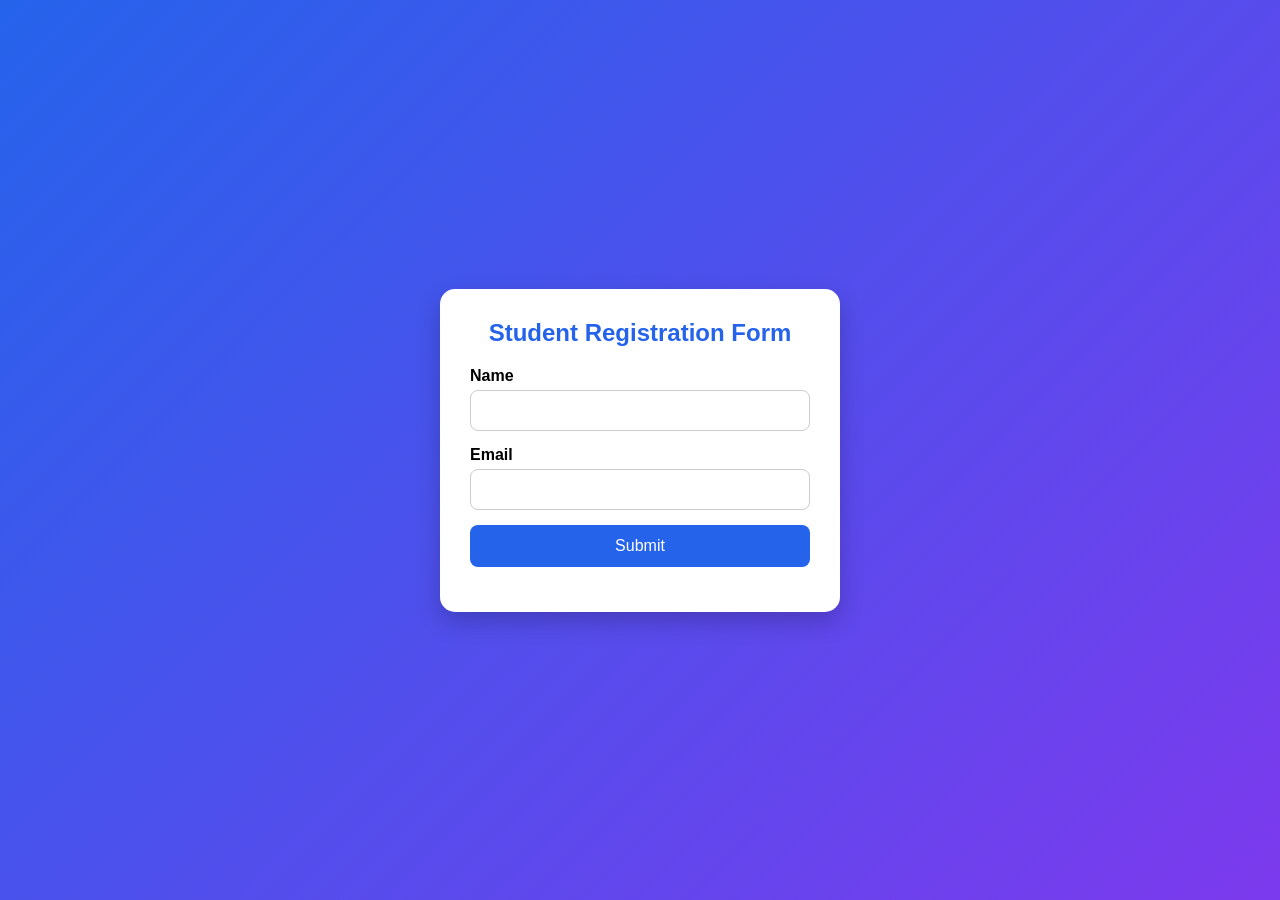
<file: week3/interactive-form.html>
<!DOCTYPE html>
<html lang="en">
<head>
    <meta charset="UTF-8">
    <meta name="viewport" content="width=device-width, initial-scale=1.0">
    <title>Interactive Form</title>

    <style>
        *{
            margin:0;
            padding:0;
            box-sizing:border-box;
            font-family:Arial, sans-serif;
        }

        body{
            background:linear-gradient(135deg,#2563eb,#7c3aed);
            min-height:100vh;
            display:flex;
            justify-content:center;
            align-items:center;
        }

        .container{
            background:white;
            width:400px;
            padding:30px;
            border-radius:15px;
            box-shadow:0 10px 25px rgba(0,0,0,0.2);
        }

        h2{
            text-align:center;
            margin-bottom:20px;
            color:#2563eb;
        }

        .input-group{
            margin-bottom:15px;
        }

        label{
            display:block;
            margin-bottom:5px;
            font-weight:bold;
        }

        input{
            width:100%;
            padding:12px;
            border:1px solid #ccc;
            border-radius:8px;
        }

        .error{
            color:red;
            font-size:14px;
            margin-top:5px;
        }

        .success{
            color:green;
            text-align:center;
            margin-top:15px;
            font-weight:bold;
        }

        button{
            width:100%;
            padding:12px;
            background:#2563eb;
            color:white;
            border:none;
            border-radius:8px;
            cursor:pointer;
            font-size:16px;
        }

        button:hover{
            background:#1d4ed8;
        }
    </style>
</head>
<body>

<div class="container">

    <h2>Student Registration Form</h2>

    <form id="myForm">

        <div class="input-group">
            <label>Name</label>
            <input type="text" id="name">
            <div id="nameError" class="error"></div>
        </div>

        <div class="input-group">
            <label>Email</label>
            <input type="text" id="email">
            <div id="emailError" class="error"></div>
        </div>

        <button type="submit">Submit</button>

        <div id="successMsg" class="success"></div>

    </form>

</div>

<script src="script.js"></script>

</body>
</html>
</file>
<file: style.css>
*{
    margin: 0;
    padding: 0;
    box-sizing: border-box;
    scroll-behavior: smooth;
}

:root{
    --primary: #1e3a8a;
    --secondary: #2563eb;
    --accent: #0ea5e9;
    --light: #f8fafc;
    --white: #ffffff;
    --dark: #1f2937;
    --border: #e5e7eb;
}

body{
    font-family: 'Poppins', sans-serif;
    background-color: var(--light);
    color: var(--dark);
    line-height: 1.7;
}

/* Navigation */

nav{
    position: sticky;
    top: 0;
    z-index: 1000;
    background: var(--white);
    box-shadow: 0 2px 10px rgba(0,0,0,0.08);
}

nav ul{
    display: flex;
    justify-content: center;
    list-style: none;
    gap: 35px;
    padding: 18px;
}

nav a{
    text-decoration: none;
    color: var(--dark);
    font-weight: 600;
    transition: 0.3s;
}

nav a:hover{
    color: var(--secondary);
}

/* Hero Section */

#home{
    min-height: 90vh;
    display: flex;
    flex-direction: column;
    justify-content: center;
    align-items: center;
    text-align: center;

    background: linear-gradient(
        135deg,
        #eff6ff,
        #ffffff
    );

    padding: 20px;
}

#home h1{
    font-size: 4rem;
    color: var(--primary);
    margin-bottom: 10px;
}

#home p{
    font-size: 1.1rem;
    margin-bottom: 10px;
}

.tagline{
    max-width: 700px;
    color: #4b5563;
}

.btn{
    display: inline-block;
    margin-top: 25px;
    text-decoration: none;
    background: var(--primary);
    color: white;
    padding: 12px 28px;
    border-radius: 8px;
    font-weight: 600;
    transition: 0.3s;
}

.btn:hover{
    background: var(--secondary);
    transform: translateY(-2px);
}

/* Sections */

section{
    padding: 90px 10%;
}

h2{
    text-align: center;
    font-size: 2.3rem;
    color: var(--primary);
    margin-bottom: 40px;
}

/* About */

#about{
    background: white;
}

#about p{
    max-width: 900px;
    margin: 15px auto;
    text-align: center;
}

/* Skills */

.skills-container{
    display: flex;
    justify-content: center;
    gap: 30px;
    flex-wrap: wrap;
}

.skill-box{
    background: white;
    width: 320px;
    padding: 30px;
    border-radius: 15px;
    border: 1px solid var(--border);
    box-shadow: 0 4px 12px rgba(0,0,0,0.05);
    transition: 0.3s;
}

.skill-box:hover{
    transform: translateY(-5px);
    box-shadow: 0 10px 20px rgba(0,0,0,0.08);
}

.skill-box h3{
    color: var(--secondary);
    margin-bottom: 15px;
}

.skill-box ul{
    padding-left: 20px;
}

.skill-box li{
    margin-bottom: 8px;
}

/* Projects */

.project-container{
    display: grid;
    grid-template-columns: repeat(auto-fit,minmax(300px,1fr));
    gap: 25px;
}

.card{
    background: white;
    padding: 30px;
    border-radius: 15px;
    border: 1px solid var(--border);
    box-shadow: 0 4px 12px rgba(0,0,0,0.05);
    transition: 0.3s;
}

.card:hover{
    transform: translateY(-5px);
    box-shadow: 0 10px 20px rgba(0,0,0,0.08);
}

.card h3{
    color: var(--primary);
    margin-bottom: 15px;
}

.card p{
    margin-bottom: 15px;
}

.card a{
    text-decoration: none;
    color: white;
    background: var(--primary);
    padding: 10px 18px;
    border-radius: 8px;
    display: inline-block;
    transition: 0.3s;
}

.card a:hover{
    background: var(--secondary);
}

/* Contact */

form{
    max-width: 700px;
    margin: auto;
    background: white;
    padding: 35px;
    border-radius: 15px;
    border: 1px solid var(--border);
    box-shadow: 0 4px 12px rgba(0,0,0,0.05);
}

label{
    display: block;
    margin-top: 15px;
    margin-bottom: 6px;
    font-weight: 600;
}

input,
textarea{
    width: 100%;
    padding: 12px;
    border: 1px solid #d1d5db;
    border-radius: 8px;
    font-family: inherit;
}

input:focus,
textarea:focus{
    outline: none;
    border-color: var(--secondary);
    box-shadow: 0 0 5px rgba(37,99,235,0.2);
}

button{
    margin-top: 20px;
    background: var(--primary);
    color: white;
    border: none;
    padding: 12px 25px;
    border-radius: 8px;
    cursor: pointer;
    font-size: 1rem;
    transition: 0.3s;
}

button:hover{
    background: var(--secondary);
}

/* Footer */

footer{
    background: var(--primary);
    color: white;
    text-align: center;
    padding: 30px 20px;
}

footer address{
    margin: 10px 0;
    font-style: normal;
}

.social-links{
    margin-top: 10px;
}

.social-links a{
    color: white;
    text-decoration: none;
    margin: 0 10px;
    transition: 0.3s;
}

.social-links a:hover{
    color: #bfdbfe;
}

/* Responsive */

@media (max-width: 768px){

    nav ul{
        flex-direction: column;
        gap: 15px;
        align-items: center;
    }

    #home h1{
        font-size: 2.5rem;
    }

    .skills-container{
        flex-direction: column;
        align-items: center;
    }

    section{
        padding: 70px 8%;
    }
}
</file>
<file: task2-PortfolioWithContactValidation/style.css>
/* Google Font */
@import url('https://fonts.googleapis.com/css2?family=Poppins:wght@300;400;500;600;700;800&display=swap');

*{
    margin:0;
    padding:0;
    box-sizing:border-box;
    scroll-behavior:smooth;
}

body{
    font-family:'Poppins',sans-serif;
    background:#0b1120;
    color:#f8fafc;
    line-height:1.7;
}

/* Header */

header{
    position:sticky;
    top:0;
    z-index:1000;
    background:rgba(15,23,42,0.95);
    backdrop-filter:blur(10px);
    border-bottom:1px solid #1e293b;
}

nav ul{
    display:flex;
    justify-content:center;
    align-items:center;
    gap:35px;
    list-style:none;
    padding:18px;
}

nav a{
    text-decoration:none;
    color:#f8fafc;
    font-weight:500;
    transition:0.3s;
}

nav a:hover{
    color:#8b5cf6;
}

/* Sections */

section{
    padding:90px 10%;
}

h2{
    text-align:center;
    font-size:2.5rem;
    margin-bottom:50px;
    color:#8b5cf6;
}

/* Home */

#home{
    min-height:100vh;
    display:flex;
    flex-direction:column;
    justify-content:center;
    align-items:center;
    text-align:center;
    background:
    radial-gradient(circle at top right,
    rgba(139,92,246,0.25),
    transparent 35%),
    radial-gradient(circle at bottom left,
    rgba(59,130,246,0.2),
    transparent 35%);
}

.profile-img{
    width:220px;
    height:220px;
    border-radius:50%;
    object-fit:cover;
    border:4px solid #8b5cf6;
    margin-bottom:25px;
    box-shadow:
    0 0 20px rgba(139,92,246,0.7),
    0 0 50px rgba(139,92,246,0.4);
}

#home h1{
    font-size:4rem;
    margin-bottom:10px;
}

#home p{
    color:#cbd5e1;
}

.tagline{
    max-width:700px;
    margin-top:15px;
}

.btn{
    margin-top:25px;
    padding:14px 30px;
    background:linear-gradient(45deg,#3b82f6,#8b5cf6);
    color:white;
    text-decoration:none;
    border-radius:50px;
    font-weight:600;
    transition:0.3s;
}

.btn:hover{
    transform:translateY(-5px);
    box-shadow:0 0 20px rgba(139,92,246,0.6);
}

/* About */

.about-card{
    max-width:900px;
    margin:auto;
    background:#111827;
    border:1px solid #1e293b;
    border-radius:20px;
    padding:30px;
    box-shadow:0 5px 15px rgba(0,0,0,0.2);
}

.about-card p{
    margin-bottom:15px;
    color:#cbd5e1;
}

/* Skills */

.skills-container{
    display:grid;
    grid-template-columns:repeat(auto-fit,minmax(300px,1fr));
    gap:30px;
}

.skill-box{
    background:#111827;
    padding:30px;
    border-radius:20px;
    border:1px solid #1e293b;
    transition:0.3s;
}

.skill-box:hover{
    transform:translateY(-8px);
    border-color:#8b5cf6;
    box-shadow:0 0 20px rgba(139,92,246,0.25);
}

.skill-box h3{
    color:#60a5fa;
    margin-bottom:20px;
}

.skill-box ul{
    list-style:none;
    display:flex;
    flex-wrap:wrap;
    gap:10px;
}

.skill-box li{
    background:#1e293b;
    color:white;
    padding:10px 16px;
    border-radius:25px;
    border:1px solid #8b5cf6;
    transition:0.3s;
}

.skill-box li:hover{
    background:#8b5cf6;
    transform:scale(1.05);
}

/* Education */

.education-container{
    display:grid;
    grid-template-columns:repeat(auto-fit,minmax(250px,1fr));
    gap:25px;
}

.edu-card{
    background:#111827;
    border:1px solid #1e293b;
    border-radius:20px;
    padding:25px;
    transition:0.3s;
}

.edu-card:hover{
    transform:translateY(-5px);
    border-color:#8b5cf6;
    box-shadow:0 0 20px rgba(139,92,246,0.25);
}

.edu-card h3{
    color:#8b5cf6;
    margin-bottom:10px;
}

.edu-card p{
    color:#cbd5e1;
    margin-bottom:8px;
}

/* Projects */

.project-container{
    display:grid;
    grid-template-columns:repeat(auto-fit,minmax(320px,1fr));
    gap:30px;
}

.card{
    background:#111827;
    padding:25px;
    border-radius:20px;
    border:1px solid #1e293b;
    transition:0.3s;
}

.card:hover{
    transform:translateY(-8px);
    border-color:#8b5cf6;
    box-shadow:0 0 20px rgba(139,92,246,0.25);
}

.card h3{
    color:#60a5fa;
    margin-bottom:15px;
}

.card p{
    color:#cbd5e1;
    margin-bottom:20px;
}

.card a{
    display:inline-block;
    text-decoration:none;
    color:white;
    background:linear-gradient(45deg,#3b82f6,#8b5cf6);
    padding:10px 18px;
    border-radius:10px;
    margin-right:10px;
    margin-top:10px;
}

.card a:hover{
    opacity:0.9;
}

/* Contact */

form{
    max-width:700px;
    margin:auto;
    background:#111827;
    padding:35px;
    border-radius:20px;
    border:1px solid #1e293b;
}

form label{
    display:block;
    margin-top:15px;
    margin-bottom:6px;
    font-weight:500;
}

form input,
form textarea{
    width:100%;
    padding:14px;
    border:1px solid #334155;
    border-radius:10px;
    background:#1e293b;
    color:white;
}

form input:focus,
form textarea:focus{
    outline:none;
    border-color:#8b5cf6;
    box-shadow:0 0 10px rgba(139,92,246,0.3);
}

form button{
    width:100%;
    margin-top:20px;
    padding:14px;
    border:none;
    border-radius:10px;
    background:linear-gradient(45deg,#3b82f6,#8b5cf6);
    color:white;
    font-size:1rem;
    cursor:pointer;
}

form button:hover{
    opacity:0.9;
}

span{
    color:#f87171;
    font-size:0.85rem;
    display:block;
    margin-top:5px;
}

/* Footer */

footer{
    margin-top:50px;
    text-align:center;
    background:#111827;
    padding:30px;
    border-top:1px solid #1e293b;
}

footer p,
footer address{
    color:#cbd5e1;
}

.social-links{
    margin-top:15px;
}

.social-links a{
    text-decoration:none;
    color:#8b5cf6;
    margin:0 10px;
    font-weight:500;
}

.social-links a:hover{
    color:#60a5fa;
}

/* Responsive */

@media(max-width:768px){

    nav ul{
        flex-wrap:wrap;
        gap:15px;
    }

    #home h1{
        font-size:2.5rem;
    }

    .profile-img{
        width:170px;
        height:170px;
    }

    section{
        padding:70px 6%;
    }
}
</file>
<file: task3-StudentRegistrationForm/style.css>
*{
    margin:0;
    padding:0;
    box-sizing:border-box;
    font-family:'Segoe UI', Tahoma, Geneva, Verdana, sans-serif;
}

body{
    min-height:100vh;
    display:flex;
    justify-content:center;
    align-items:center;
    background:linear-gradient(135deg,#2563eb,#7c3aed);
    padding:20px;
}

.container{
    width:100%;
    max-width:650px;
    background:#fff;
    padding:35px;
    border-radius:18px;
    box-shadow:0 10px 30px rgba(0,0,0,0.15);
}

h2{
    text-align:center;
    color:#1e293b;
    margin-bottom:25px;
}

.form-group{
    margin-bottom:18px;
}

label{
    display:block;
    margin-bottom:6px;
    font-weight:600;
    color:#334155;
}

input,
select{
    width:100%;
    padding:12px;
    border:1px solid #d1d5db;
    border-radius:10px;
    font-size:15px;
    transition:0.3s;
}

input:focus,
select:focus{
    outline:none;
    border-color:#2563eb;
    box-shadow:0 0 0 3px rgba(37,99,235,0.15);
}

.radio-group{
    display:flex;
    gap:20px;
    margin-top:8px;
}

.radio-group input{
    width:auto;
}

button{
    width:100%;
    padding:14px;
    border:none;
    border-radius:10px;
    background:#2563eb;
    color:white;
    font-size:16px;
    font-weight:600;
    cursor:pointer;
    transition:0.3s;
}

button:hover{
    background:#1d4ed8;
    transform:translateY(-2px);
}

.error{
    color:#dc2626;
    font-size:13px;
    margin-top:4px;
    display:block;
}

#successMessage{
    color:#16a34a;
    text-align:center;
    margin-top:15px;
    font-weight:600;
}
</file>
<file: week2/flex-grid.css>
body{
    font-family: Arial, sans-serif;
    text-align:center;
}

/* Flexbox */

.flex-container{
    display:flex;
    justify-content:center;
    gap:20px;
    margin-bottom:40px;
}

.box{
    background:skyblue;
    padding:30px;
    width:100px;
    border:1px solid black;
}

/* Grid */

.grid-container{
    display:grid;
    grid-template-columns:repeat(3,1fr);
    gap:15px;
    padding:20px;
}

.grid-box{
    background:lightgreen;
    padding:30px;
    border:1px solid black;
}
</file>
